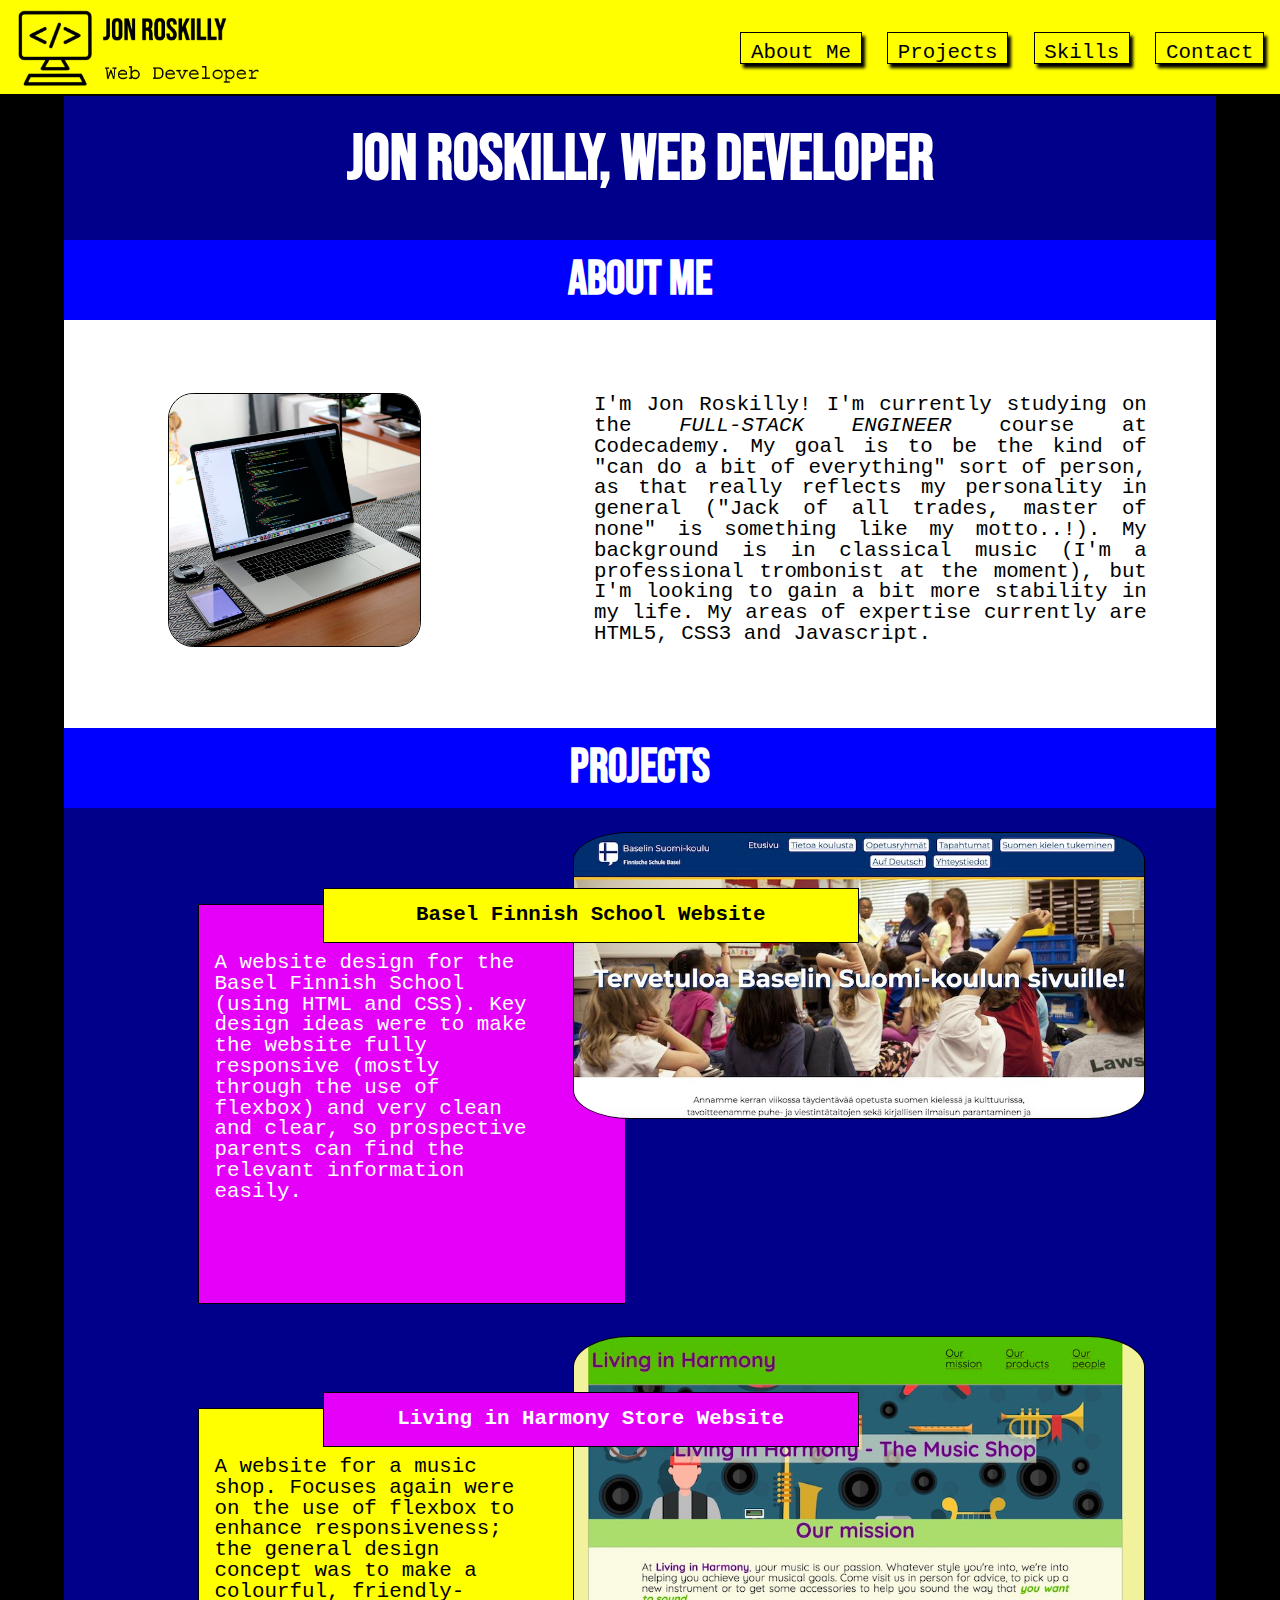
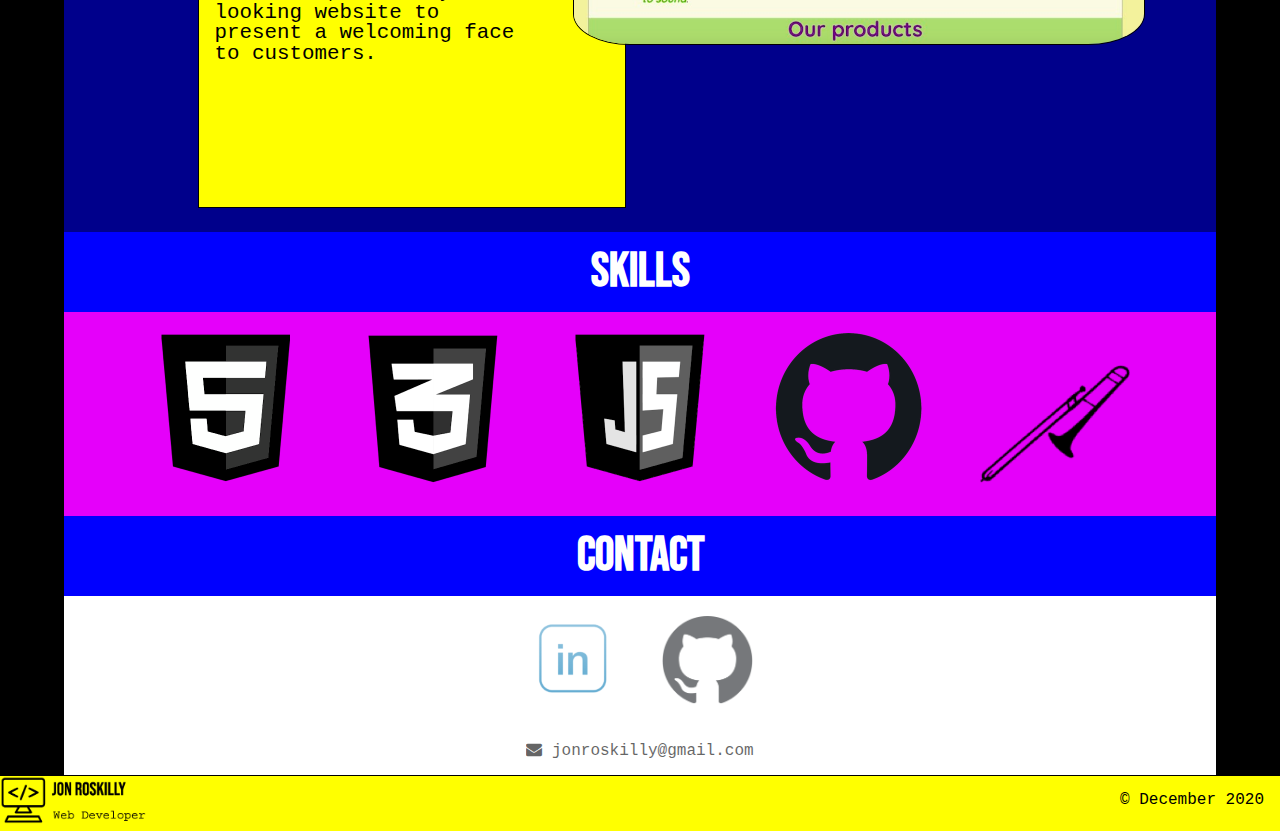
<file: index.html>
<!DOCTYPE html>
<html lang="en">
    <head>
        <title>Jon Roskilly - Web Developer</title>
        <link rel="stylesheet" type="text/css" href="css/reset.css">
        <link rel="stylesheet" type="text/css" href="css/styles.css">
        <link rel="stylesheet" href="https://cdnjs.cloudflare.com/ajax/libs/font-awesome/4.7.0/css/font-awesome.min.css">
        <script src="script.js" defer></script>
        <meta name="viewport" content="width=device-width, intial-scale=1.0">
    </head>

    <body>
        <header>
            <div id="logobox">
                <img src="images/Jon Roskilly-logos/logo.png" alt="" />
            </div>
            <nav>
                <ul id="myLinks">
                    <li><a href="#aboutsec">About Me</a></li>
                    <li><a href="#projectssec">Projects</a></li>
                    <li><a href="#skillssec">Skills</a></li>
                    <li><a href="#contactsec">Contact</a></li>
                </ul>
                <div id="button" role="button">
                <a href="javascript:void(0);" class="icon" onclick="myFunction()">
                    <i class="fa fa-bars"></i>
                  </a>
                </div>
            </nav>
        </header>
        
        <main>
            <h1>Jon Roskilly, Web Developer</h1>
            <section id="about">
                <a id="aboutsec"></a>
                <h2>About Me</h2>
                <img src="images/nathan-da-silva-FO7kUmBYVi0-unsplash.jpg" alt="A web developer at work" />
                <p> 
                I'm Jon Roskilly! I'm currently studying on the <em>Full-Stack Engineer</em> course at Codecademy. My goal is to
                be the kind of "can do a bit of everything" sort of person, as that really reflects my personality in general ("Jack
                of all trades, master of none" is something like my motto..!).
                My background is in classical music (I'm a professional trombonist at the moment), but I'm looking to gain a bit
                more stability in my life. My areas of expertise currently are HTML5, CSS3 and Javascript.
                </p>
            </section>

            <section id="projects">
                <a id="projectssec"></a>
                <h2>Projects</h2>
                <div id="projectbox" role="presentation">
                        <h3 id="finnishhead">Basel Finnish School Website</h3>
                        <a id="finnishimg" href="https://jrosk089.github.io/baselin-suomi-koulu"><img src="images/screenshots/baselfinnishschool.jpg" alt="The Basel Finnish School website" /></a>
                        <p id="finnishtext">
                            A website design for the Basel Finnish School (using HTML and CSS). Key design ideas were to make the website fully
                            responsive (mostly through the use of flexbox) and very clean and clear, so prospective parents can find the 
                            relevant information easily.
                        </p>
                    
                        <h3 id="harmonyhead">Living in Harmony Store Website</h3>
                        <a id="harmonyimg" href="https://jrosk089.github.io/flexbox-business-site"><img src="images/screenshots/livinginharmony.jpg" alt="The fictional music Shop Living in Harmony" /></a>
                        <p id="harmonytext">
                            A website for a music shop. Focuses again were on the use of flexbox to enhance responsiveness; the general
                            design concept was to make a colourful, friendly-looking website to present a welcoming face to customers.
                        </p>
                </div>
            </section>

            <section id="skills">
                <a id="skillssec"></a>
                <h2>Skills</h2>
                <div id="skillimgs">
                    <figure id="html">
                        <img src="images/skill_logos/html.png" alt="" />
                        <figcaption id="test">HTML5</figcaption>
                    </figure>
                    <figure id="css">
                        <img src="images/skill_logos/css.png" alt="" />
                        <figcaption>CSS</figcaption>
                    </figure>
                    <figure id="js">
                        <img src="images/skill_logos/javascript.png" alt="" />
                        <figcaption>Javascript</figcaption>
                    </figure>
                    <figure id="git">
                        <img src="images/skill_logos/PikPng.com_github-png_2562286.png" alt="" />
                        <figcaption>Github</figcaption>
                    </figure>
                    <figure id="trombone">
                        <img src="images/skill_logos/trombone.png" alt="" />
                        <figcaption>Trombone</figcaption>
                    </figure>
                </div>
            </section>

            <section id="contact">
                <a id="contactsec"></a>
                <h2>Contact</h2>
                <a href="http://www.linkedin.com"><img src="images/contact_logos/linkedin_logo_square_icon_134016.png" alt="LinkedIn" /></a>
                <a href="http://www.github.com/jrosk089"><img src="images/contact_logos/github.png"></a>
                <address><a href="mailto:jonroskilly@gmail.com"><i class="fa fa-envelope"></i>  jonroskilly@gmail.com</a></address>
            </section>

        </main>

        <footer>
            <img src="images/Jon Roskilly-logos/logo.png">
            <p>&#169; <time datetime="2020-12-27">December 2020</time></p>
        </footer>


    </body>


</html>
</file>
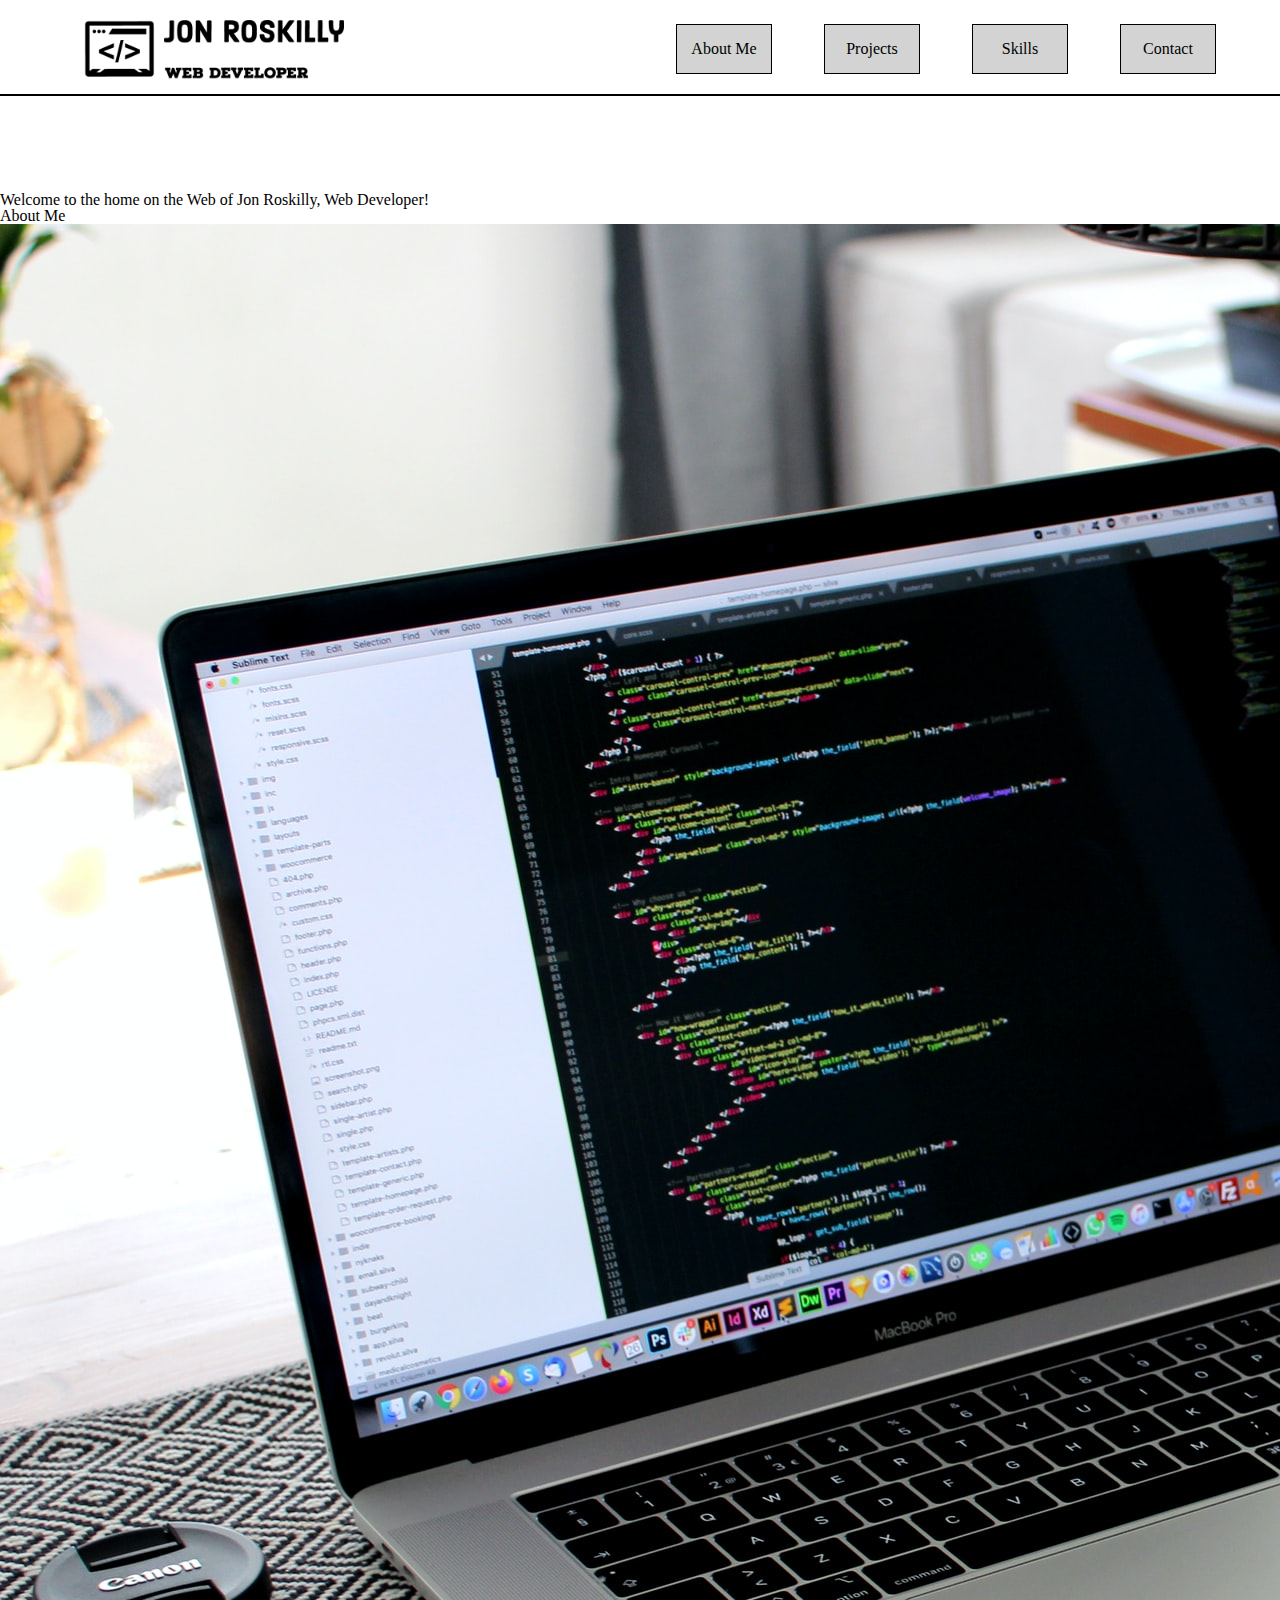
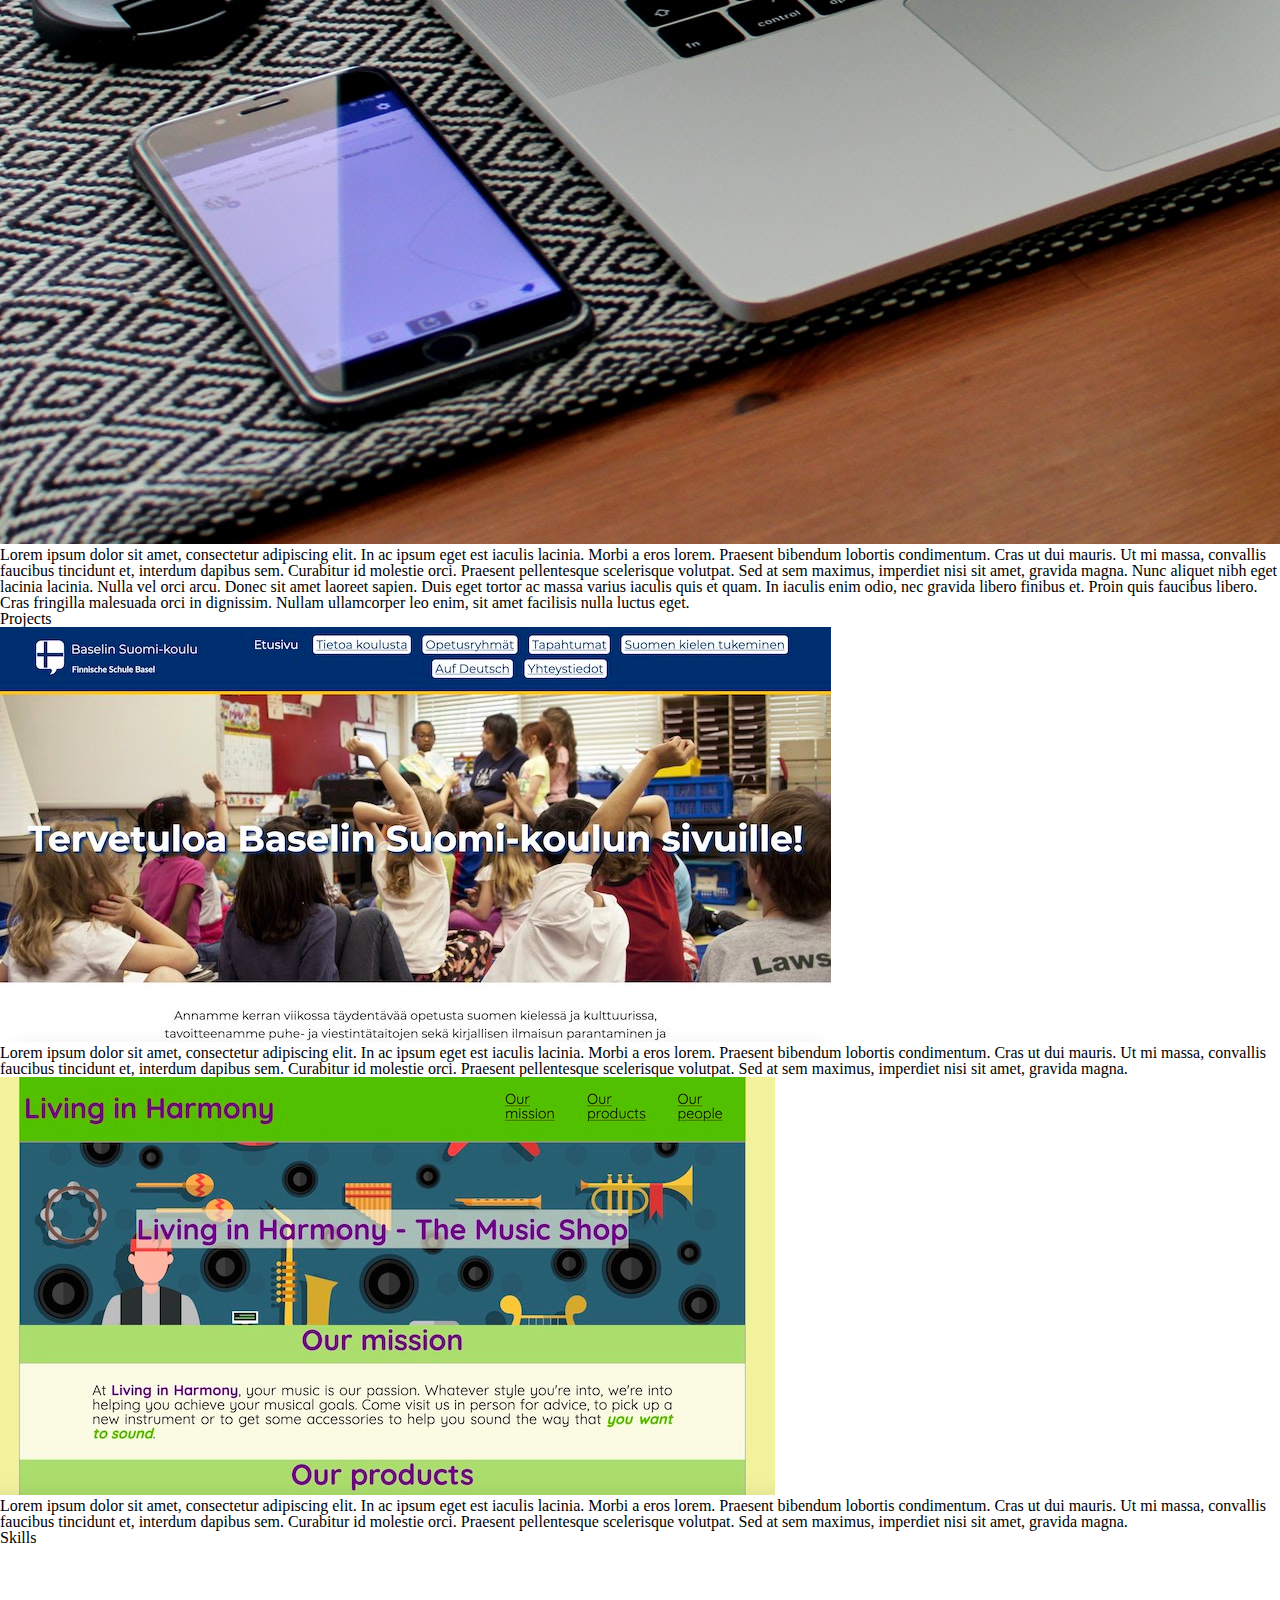
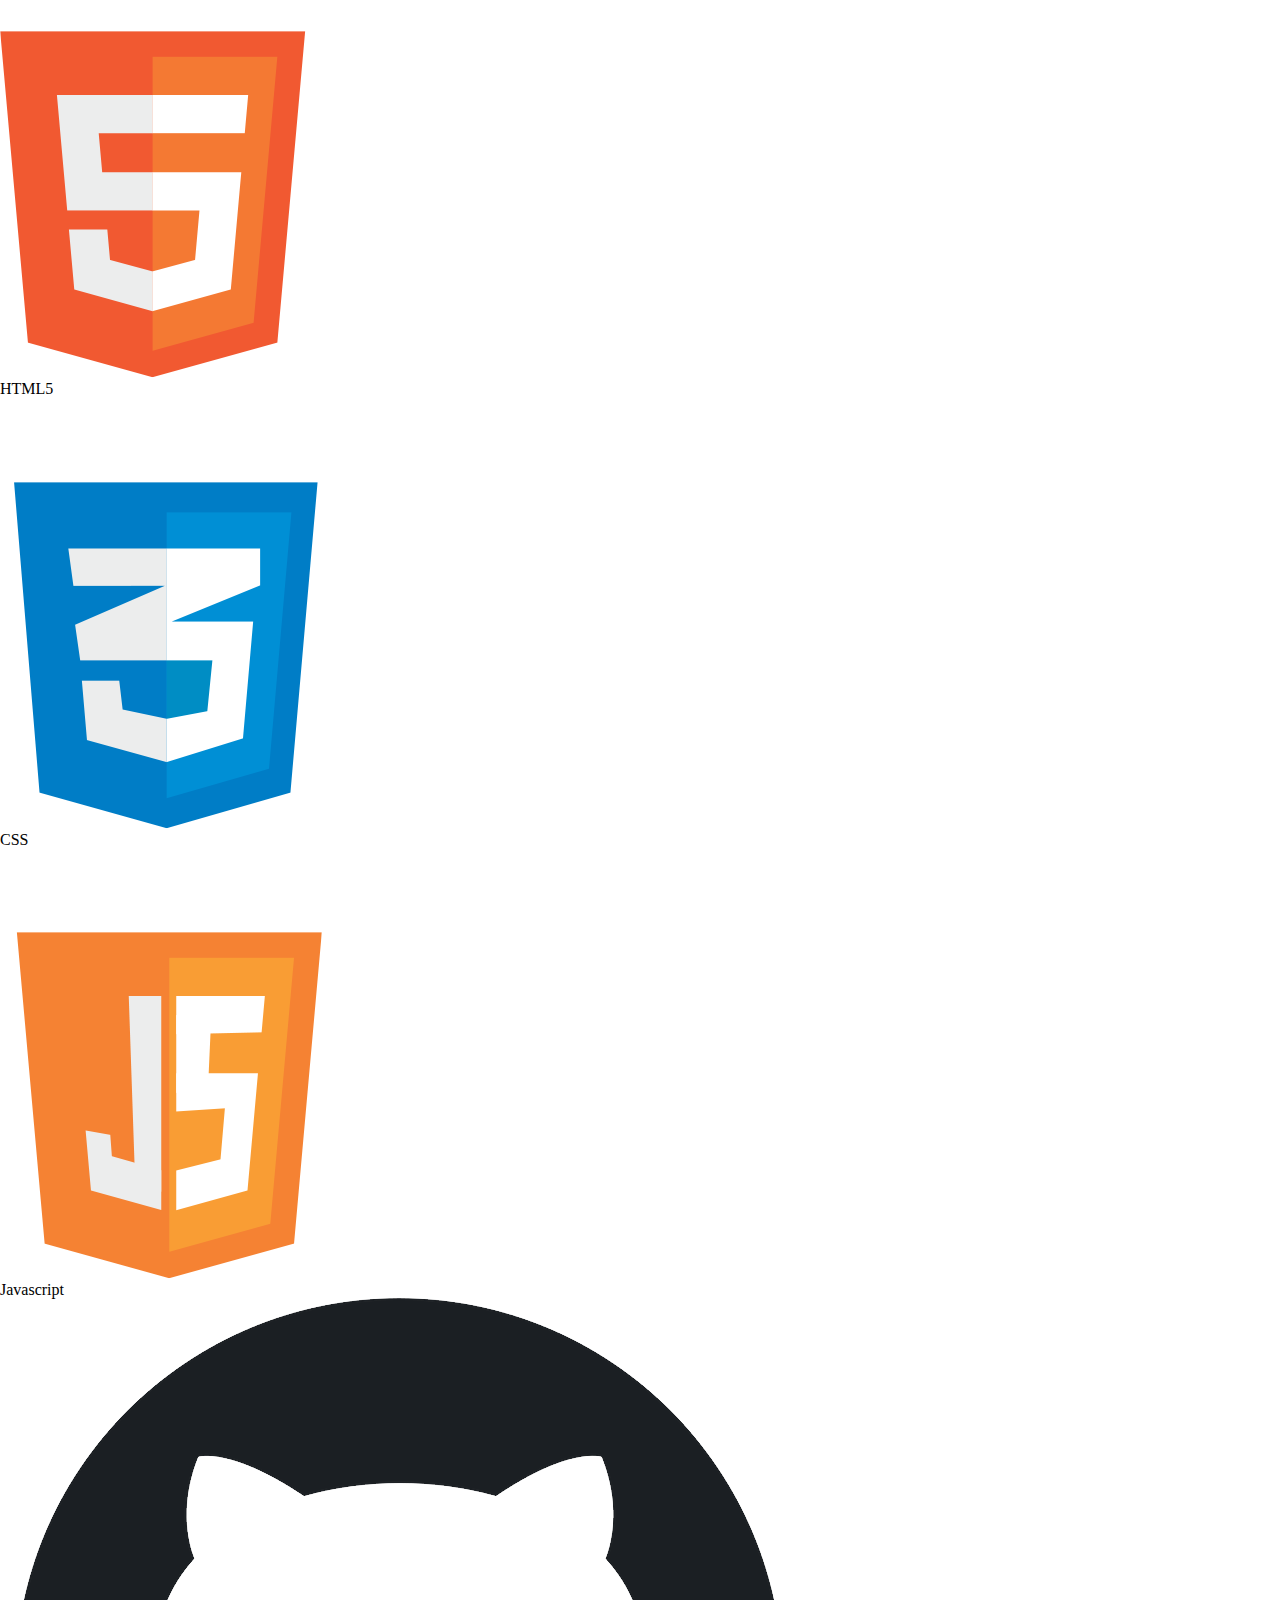
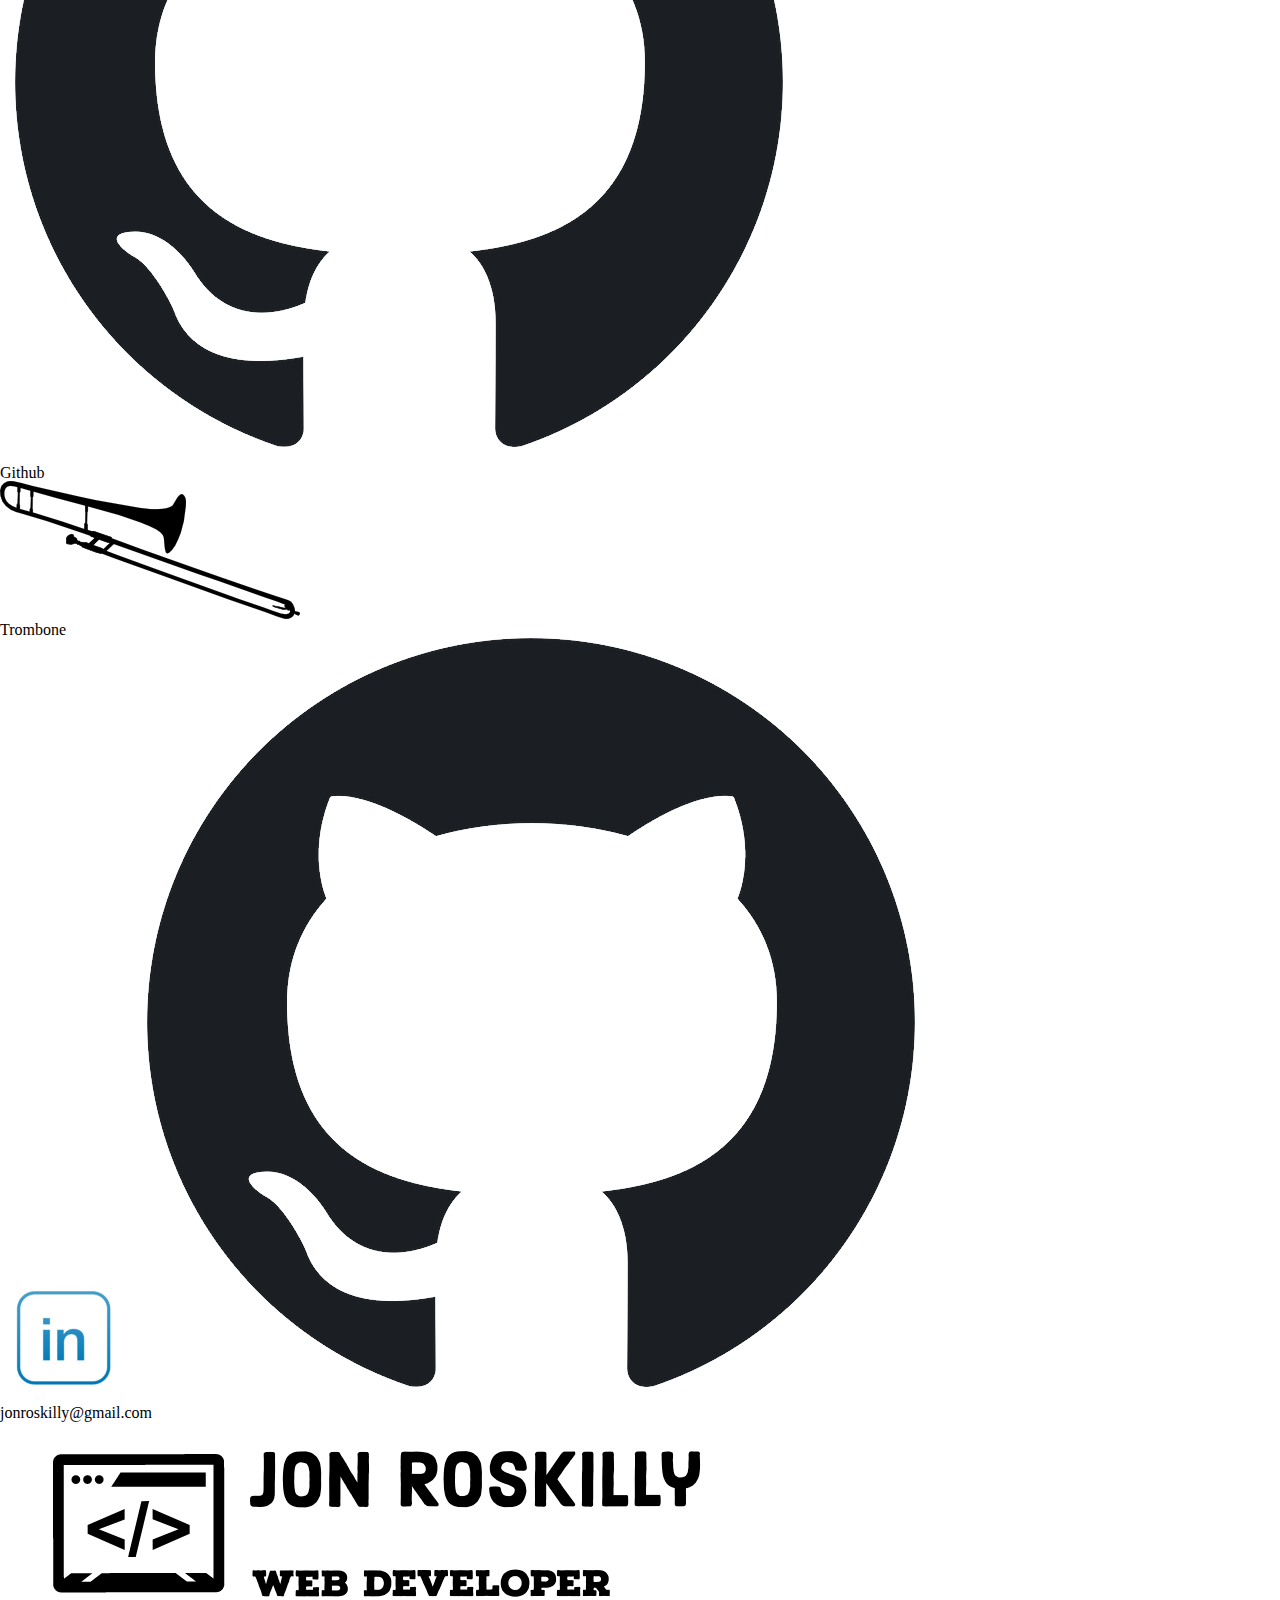
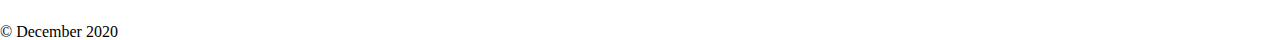
<file: images/skill_logos/Jon Roskilly - Web Developer.html>
<!DOCTYPE html>
<html lang="en"><head>
<meta http-equiv="content-type" content="text/html; charset=UTF-8">
        <title>Jon Roskilly - Web Developer</title>
        <link rel="stylesheet" type="text/css" href="Jon%20Roskilly%20-%20Web%20Developer-Dateien/reset.css">
        <link rel="stylesheet" type="text/css" href="Jon%20Roskilly%20-%20Web%20Developer-Dateien/styles.css">
        <meta name="viewport" content="width=device-width, intial-scale=1.0">
    </head>

    <body>
        <header>
            <div id="logobox">
                <img src="Jon%20Roskilly%20-%20Web%20Developer-Dateien/Jon%2520Roskilly-logos_transparent.png" alt="">
            </div>
            <nav>
                <ul>
                    <li>About Me</li>
                    <li>Projects</li>
                    <li>Skills</li>
                    <li>Contact</li>
                </ul>
            </nav>
        </header>
        
        <main>
            <h1>Welcome to the home on the Web of Jon Roskilly, Web Developer!</h1>
            <section id="about">
                <h2>About Me</h2>
                <img src="Jon%20Roskilly%20-%20Web%20Developer-Dateien/nathan-da-silva-FO7kUmBYVi0-unsplash.jpg" alt="A web developer at work">
                <p> Lorem ipsum dolor sit amet, consectetur adipiscing elit. In ac ipsum eget est iaculis lacinia. 
                    Morbi a eros lorem. Praesent bibendum lobortis condimentum. Cras ut dui mauris. 
                    Ut mi massa, convallis faucibus tincidunt et, interdum dapibus sem. Curabitur id molestie orci. 
                    Praesent pellentesque scelerisque volutpat. Sed at sem maximus, imperdiet nisi sit amet, gravida magna. 
                    Nunc aliquet nibh eget lacinia lacinia. Nulla vel orci arcu. Donec sit amet laoreet sapien. 
                    Duis eget tortor ac massa varius iaculis quis et quam. In iaculis enim odio, nec gravida libero finibus et. 
                    Proin quis faucibus libero. Cras fringilla malesuada orci in dignissim. Nullam ullamcorper leo enim, 
                    sit amet facilisis nulla luctus eget. </p>
            </section>

            <section id="projects">
                <h2>Projects</h2>
                <div class="project">
                    <div id="finnishschool">
                        <img src="Jon%20Roskilly%20-%20Web%20Developer-Dateien/baselfinnishschool.jpg" alt="The Basel Finnish School website">
                        <p> Lorem ipsum dolor sit amet, consectetur 
adipiscing elit. In ac ipsum eget est iaculis lacinia. 
                            Morbi a eros lorem. Praesent bibendum 
lobortis condimentum. Cras ut dui mauris. 
                            Ut mi massa, convallis faucibus tincidunt 
et, interdum dapibus sem. Curabitur id molestie orci. 
                            Praesent pellentesque scelerisque volutpat. 
Sed at sem maximus, imperdiet nisi sit amet, gravida magna.</p>
                    </div>
                    <div id="livingharmony">
                        <img src="Jon%20Roskilly%20-%20Web%20Developer-Dateien/livinginharmony.jpg" alt="The fictional music Shop Living in Harmony">
                        <p> Lorem ipsum dolor sit amet, consectetur 
adipiscing elit. In ac ipsum eget est iaculis lacinia. 
                            Morbi a eros lorem. Praesent bibendum 
lobortis condimentum. Cras ut dui mauris. 
                            Ut mi massa, convallis faucibus tincidunt 
et, interdum dapibus sem. Curabitur id molestie orci. 
                            Praesent pellentesque scelerisque volutpat. 
Sed at sem maximus, imperdiet nisi sit amet, gravida magna.</p>
                    </div>
                </div>
            </section>

            <section id="skills">
                <h2>Skills</h2>
                <div id="skills">
                    <figure>
                        <img src="Jon%20Roskilly%20-%20Web%20Developer-Dateien/html.png" alt="">
                        <figcaption>HTML5</figcaption>
                    </figure>
                    <figure>
                        <img src="Jon%20Roskilly%20-%20Web%20Developer-Dateien/css.png" alt="">
                        <figcaption>CSS</figcaption>
                    </figure>
                    <figure>
                        <img src="Jon%20Roskilly%20-%20Web%20Developer-Dateien/javascript.png" alt="">
                        <figcaption>Javascript</figcaption>
                    </figure>
                    <figure>
                        <img src="Jon%20Roskilly%20-%20Web%20Developer-Dateien/PikPng.png" alt="">
                        <figcaption>Github</figcaption>
                    </figure>
                    <figure>
                        <img src="Jon%20Roskilly%20-%20Web%20Developer-Dateien/Trombone_Silhouette_clip_art_medium.png" alt="">
                        <figcaption>Trombone</figcaption>
                    </figure>
                </div>
            </section>

            <section id="contact">
                <a href="http://www.linkedin.com/"><img src="Jon%20Roskilly%20-%20Web%20Developer-Dateien/linkedin_logo_square_icon_134016.png" alt="LinkedIn"></a>
                <a href="http://www.github.com/jrosk089"><img src="Jon%20Roskilly%20-%20Web%20Developer-Dateien/github.png"></a>
                <address><a href="mailto:jonroskilly@gmail.com">jonroskilly@gmail.com</a></address>
            </section>

        </main>

        <footer>
            <img src="Jon%20Roskilly%20-%20Web%20Developer-Dateien/Jon%2520Roskilly-logos_transparent.png">
            <p>© <time datetime="2020-12-27">December 2020</time></p>
        </footer>


    


</body></html>
</file>
<file: css/styles.css>
/* Fonts */

@font-face {
    font-family: 'Bebas Neue';
    src: url("../fonts/Bebas_Neue/BebasNeue-Regular.ttf") format('truetype');
    font-weight: normal;
    font-style: normal;
}


/* General */

* {
    box-sizing: border-box;
}

body {
    background-color: black;
    font-family: Courier, 'Courier New', monospace;
}

h1 {
    font-family: 'Bebas Neue', Helvetica, sans-serif;
    padding-top: 1rem;
    margin-top: 1rem;
    margin-bottom: 1rem;
    font-size: 4rem;
    font-weight: 700;
    text-align: center;
}

h2 {
    font-family: 'Bebas Neue', Helvetica, sans-serif;
    padding-top: 1rem;
    padding-bottom: 1rem;
    font-size: 3rem;
    font-weight: 700;
    text-align: center;
    background-color: blue;
    color: white;
}

h3 {
    padding-top: 1rem;
    padding-bottom: 1rem;
    font-size: 1.3rem;
    font-weight: 700;
    text-align: center;
}

img {
    max-width: 100%;
}

em {
    font-style: italic;
    text-transform: uppercase;
}

/* Header */

header {
    z-index: 10;
    position: fixed;
    top: 0;
    width: 100%;
    height: 6rem;
    border-bottom: 2px solid black;
    background-color: yellow;
}

header img {
    display: block;
    margin-left: auto;
    margin-right: auto;
    margin-top: 0.5rem;
    max-height: 5.5rem;
    height: auto;
}


nav ul {
    display: none;
    position: absolute;
    top: 6rem;
    left: 0;
    width: 100%;
    height: 2rem;
    background-color: #E500FA;
    text-align: center;
    border-bottom: 2px solid black;
}

nav li {
    display: inline-block;
    padding-top: 0.5rem;
    width: 22%;
    height: 100%;
    background-color: yellow;
    text-align: center;
    border: 1px solid black;
}

nav li a {
    color: black;
}

nav a.icon {
    display: block;
    position: absolute;
    right: 0.5rem;
    top: 2.5rem;
  }

/* main */

main {
    background-color: darkblue;
    color: white;
    margin-top: 6rem;
    margin-bottom: 4rem;
}

main p {
    width: 80%;
    margin: 1rem auto;
    text-align: justify;
    font-size: 1.3rem;
}


/* about me */

#aboutsec {
    position: absolute;
    top: 6rem;
}

#about {
    background-color: white;
    color: black;
    padding-bottom: 1rem;
}

#about img,
#projects img {
    display: block;
    width: 80%;
    margin: 1rem auto;
    border-radius: 10%;
    border: 1px solid black;
}

/* projects */

#projectssec {
    position: absolute;
    margin-top: -6rem;
}


/* skills */

#skills {
    background-color: #E500FA;
}

#skillssec {
    position: absolute;
    margin-top: -6rem;
}

#skillimgs {
    display: flex;
    justify-content: center;
    width: 100%;
    flex-wrap: wrap;
}

#skillimgs figure {
    width: 26%;
    margin: 0.2rem;
    height: auto;
    vertical-align: middle;
}

#skillimgs figcaption {
    background-color: black;
    color: white;
    text-align: center;
    opacity: 0.8;
}

#skillimgs img {
    border: 0;
    margin: 0.2 auto;
}

/* contact */

#contact {
    background-color: white;
    text-align: center;
}

#contactsec {
    position: absolute;
    margin-top: -6rem;
}

#contact img {
    width: 15%;
    margin: 1rem;
}

#contact address {
    padding: 1rem;
}


/* footer */

footer {
    margin-top: -4rem;
    width: 100%;
    height: 3.5rem;
    text-align: right;
    border-top: 1px solid black;
    background-color: yellow;
}

footer img {
    position: absolute;
    left: 0;
    max-width: 30%;
    max-height: 3rem;
}

footer p {
    margin-top: 1rem;
    margin-right: 1rem;
}

/* Media queries */

@media only screen and (min-width: 700px){
    header img {
        margin-left: 1rem;
    }

    nav ul {
        width: 100%;
        background-color: transparent;
        border-bottom: 0;
        position: absolute;
        top: 2rem;
        display: inline-block;
        text-align: right;
    }
    
    nav li {
        width: auto;
        margin-right: 0.6rem;
        padding: 0.4rem;
        box-shadow: 2px 3px 2px black;
    }

    #button {
        display: none;
    }

}


@media only screen and (min-width: 1030px){
    header img {
        height: 5rem;
        width: auto;
    }

    nav li {
        margin-right: 1rem;
        padding: 0.6rem;
        box-shadow: 3px 4px 3px black;
        font-size: 1.3rem;
        transition: all 0.4s ease-in;
    }

    nav li:hover {
        background-color: white;
        box-shadow: 6px 6px 5px black;
    }

    main {
        display: grid;
        width: 90%;
        margin-left: auto;
        margin-right: auto;
        grid-template-columns: repeat(4, 1fr);
        grid-template-rows: repeat(10, 10rem);
    }

    h1 {
        grid-area: 1 / 1 / span 1 / span 4;
    }

    /* About */

    #about {
        grid-area: 2 / 1 / 5 / 5;
        display: grid;
        align-items: center;
        grid-template-rows: 4rem 1fr;
        grid-template-columns: 40% 60%;
    }

    #about h2 {
        grid-area: 1 / 1 / span 1 / span 3;
        margin-bottom: 1rem;
    }

    #about img {
        max-width: 55%;
        height: auto;
        overflow: hidden;
    }

    /* Projects */
    
    #projects {
        grid-area: 5 / 1 / 14 / 5;
        display: grid;
        grid-template-rows: 4rem 1fr;
    }

    #projects h2 {
        grid-area: 1 / 1 / span 1 / span 2;
        align-self: center;
    }

    #projectbox {
        padding-top: 1rem;
        padding-bottom: 1rem;
        display: grid;
        grid-template-columns: repeat(6, 1fr);
        grid-template-rows: repeat(14, 4.5rem);
        margin-left: 5rem;
    }

    #finnishhead {
        z-index: 3;
        grid-area: 2 / 2 / span 1 / span 3;
        background-color: yellow;
        color: black;
        border: 1px solid black;
        align-self: start;
    }

    #finnishimg {
        z-index: 2;
        grid-area: 1 / 3 / 6 / 7;
    }

    #finnishimg:hover {
        filter: grayscale(100%);
    }

    #finnishtext {
        grid-area: 2 / 1 / 8 / 4;
        padding-top: 3rem;
        padding-right: 5.5rem;
        padding-left: 1rem;
        background-color: #E500FA;
        color: white;
        border: 1px solid black;
        text-align: left;
    }

    #harmonyhead {
        z-index: 3;
        grid-area: 9 / 2 / span 1 / span 3;
        background-color: #E500FA;
        color: white;
        align-self: start;
        border: 1px solid black;
    }

    #harmonyimg {
        z-index: 2;
        grid-area: 8 / 3 / 13 / 7;
    }

    #harmonyimg:hover {
        filter: grayscale(100%);
    }    

    #harmonytext {
        grid-area: 9 / 1 / 15 / 4;
        padding-top: 3rem;
        padding-right: 5.5rem;
        padding-left: 1rem;
        background-color: yellow;
        color: black;
        border: 1px solid black;
        text-align: left;
    }

    /* skills */

    #skills {
        grid-area: 14 / 1 / 20 / 5;
        display: grid;
        grid-template-columns: 100%;
        grid-template-rows: 4rem 1fr;
    }

    #skills h2 {
        grid-area: 1 / 1 / span 1 / span 5;
        align-self: center;
    }

    #skillimgs {
        margin-top: 1rem;
        display: grid;
        width: 90%;
        justify-items: center;
        grid-template-columns: repeat(5, 1fr);
    }

    #skillimgs figure img {
        margin: 10px;
        height: 150px;
        min-width: 150px;
        transition: height 1s, min-width 1s, margin 1s;
    }

    #skillimgs figure img:hover {
        height: 160px;
        min-width: 160px;
        margin: 0;
    }

    figcaption {
        visibility: hidden;
        position: relative;
        bottom: 120px;
        left: 30px;
        width: 100px;
        font-weight: bold;
    }


    /* contact */

    #contact {
        grid-area: 20 / 1 / 24 / 5;
        grid-template-rows: 4rem 1fr;
    }

    #contact img {
        width: 8%; 
    }

    #contact img,
    address {
        opacity: 0.6;
        transition: opacity 0.6s;
    }


    #contact img:hover,
    address:hover {
        opacity: 1;
    }

    /* footer */

    footer img {
        height: 3rem;
        width: auto;
    }

}
</file>
